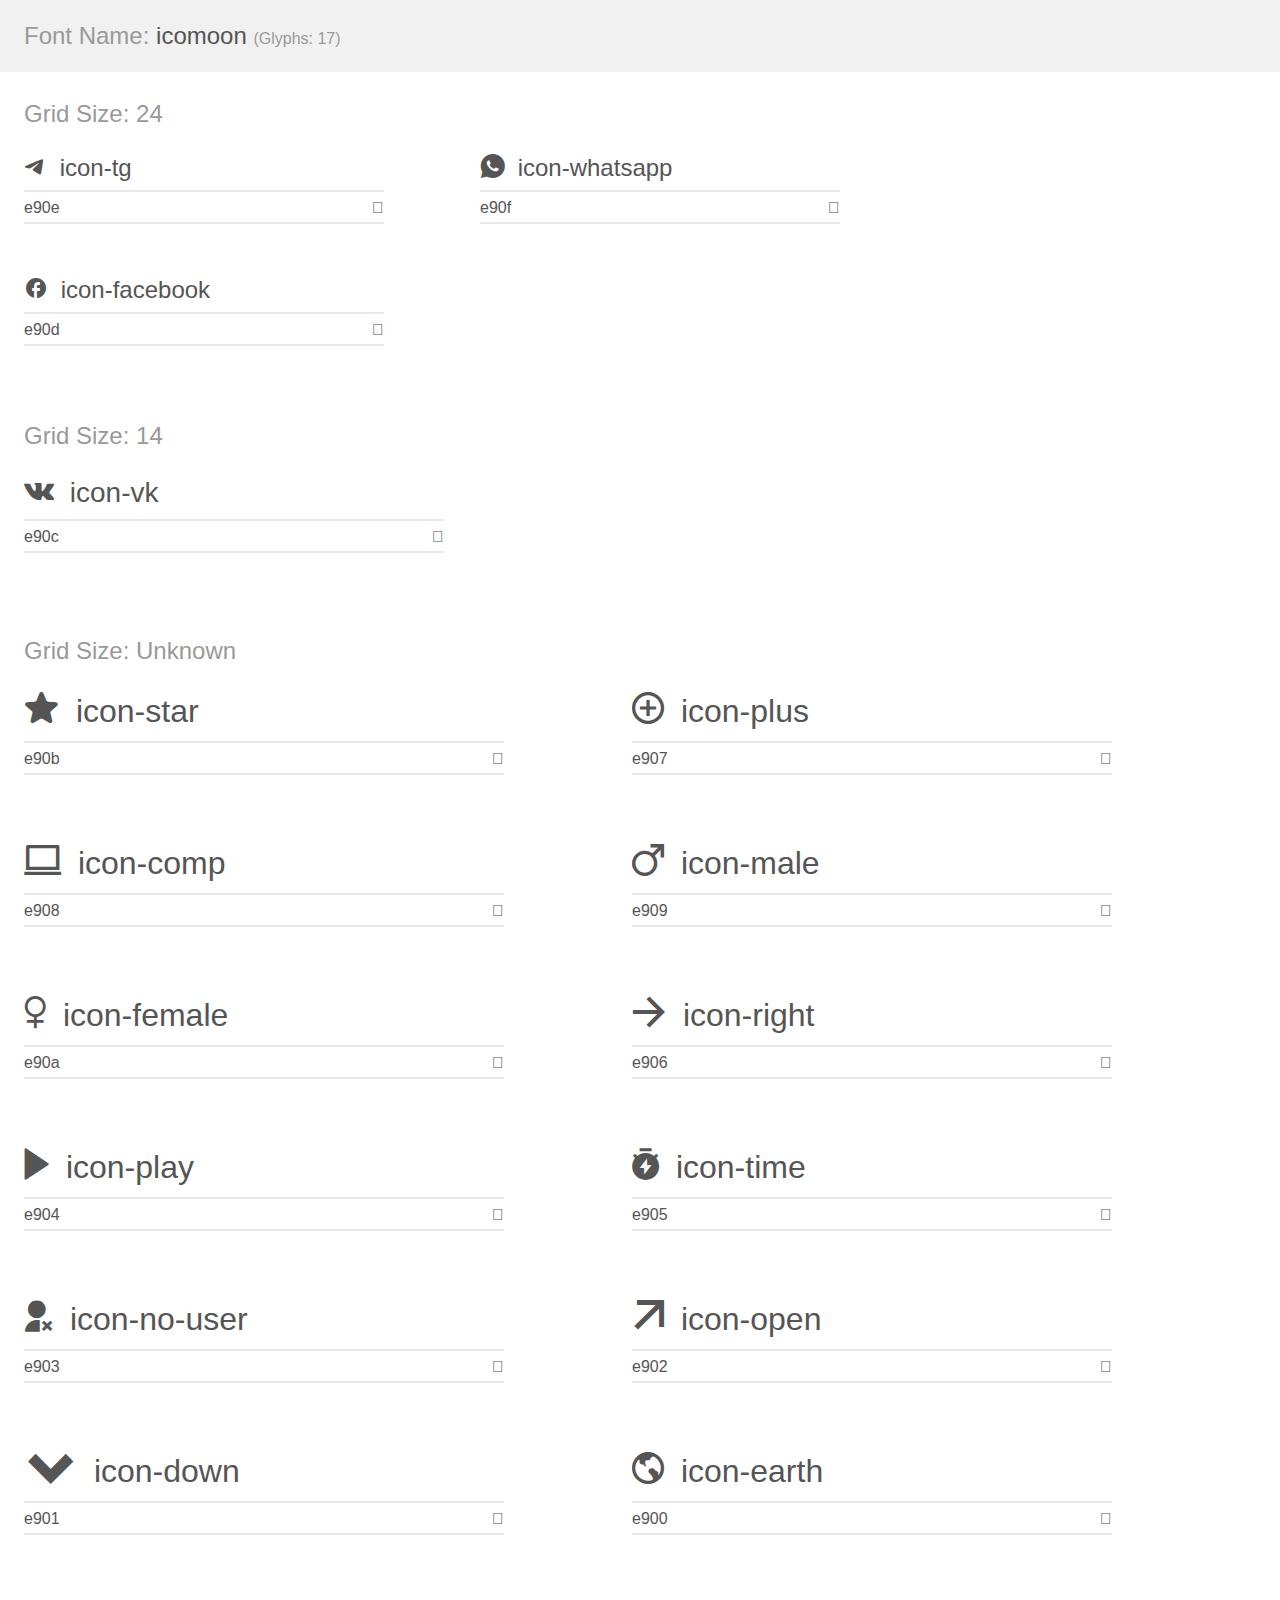
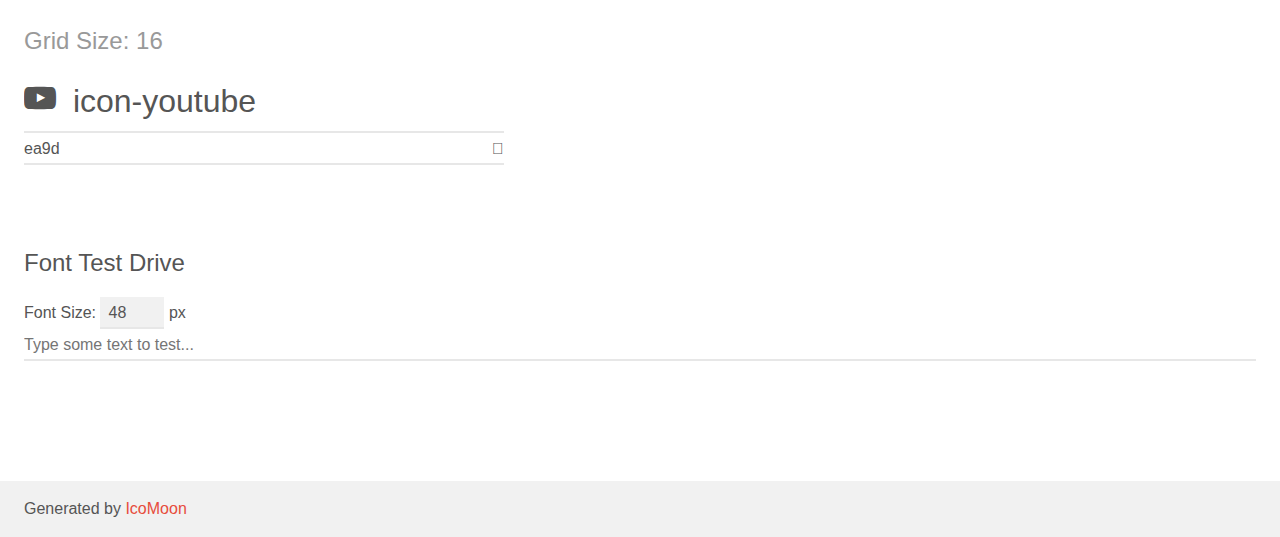
<file: icons/demo.html>
<!doctype html>
<html>
<head>
    <meta charset="utf-8">
    <title>IcoMoon Demo</title>
    <meta name="description" content="An Icon Font Generated By IcoMoon.io">
    <meta name="viewport" content="width=device-width, initial-scale=1">
    <link rel="stylesheet" href="demo-files/demo.css">
    <link rel="stylesheet" href="style.css"></head>
<body>
    <div class="bgc1 clearfix">
        <h1 class="mhmm mvm"><span class="fgc1">Font Name:</span> icomoon <small class="fgc1">(Glyphs:&nbsp;17)</small></h1>
    </div>
    <div class="clearfix mhl ptl">
        <h1 class="mvm mtn fgc1">Grid Size: 24</h1>
        <div class="glyph fs1">
            <div class="clearfix bshadow0 pbs">
                <span class="icon-tg"></span>
                <span class="mls"> icon-tg</span>
            </div>
            <fieldset class="fs0 size1of1 clearfix hidden-false">
                <input type="text" readonly value="e90e" class="unit size1of2" />
                <input type="text" maxlength="1" readonly value="&#xe90e;" class="unitRight size1of2 talign-right" />
            </fieldset>
            <div class="fs0 bshadow0 clearfix hidden-true">
                <span class="unit pvs fgc1">liga: </span>
                <input type="text" readonly value="" class="liga unitRight" />
            </div>
        </div>
        <div class="glyph fs1">
            <div class="clearfix bshadow0 pbs">
                <span class="icon-whatsapp"></span>
                <span class="mls"> icon-whatsapp</span>
            </div>
            <fieldset class="fs0 size1of1 clearfix hidden-false">
                <input type="text" readonly value="e90f" class="unit size1of2" />
                <input type="text" maxlength="1" readonly value="&#xe90f;" class="unitRight size1of2 talign-right" />
            </fieldset>
            <div class="fs0 bshadow0 clearfix hidden-true">
                <span class="unit pvs fgc1">liga: </span>
                <input type="text" readonly value="" class="liga unitRight" />
            </div>
        </div>
        <div class="glyph fs1">
            <div class="clearfix bshadow0 pbs">
                <span class="icon-facebook"></span>
                <span class="mls"> icon-facebook</span>
            </div>
            <fieldset class="fs0 size1of1 clearfix hidden-false">
                <input type="text" readonly value="e90d" class="unit size1of2" />
                <input type="text" maxlength="1" readonly value="&#xe90d;" class="unitRight size1of2 talign-right" />
            </fieldset>
            <div class="fs0 bshadow0 clearfix hidden-true">
                <span class="unit pvs fgc1">liga: </span>
                <input type="text" readonly value="" class="liga unitRight" />
            </div>
        </div>
    </div>
    <div class="clearfix mhl ptl">
        <h1 class="mvm mtn fgc1">Grid Size: 14</h1>
        <div class="glyph fs2">
            <div class="clearfix bshadow0 pbs">
                <span class="icon-vk"></span>
                <span class="mls"> icon-vk</span>
            </div>
            <fieldset class="fs0 size1of1 clearfix hidden-false">
                <input type="text" readonly value="e90c" class="unit size1of2" />
                <input type="text" maxlength="1" readonly value="&#xe90c;" class="unitRight size1of2 talign-right" />
            </fieldset>
            <div class="fs0 bshadow0 clearfix hidden-true">
                <span class="unit pvs fgc1">liga: </span>
                <input type="text" readonly value="" class="liga unitRight" />
            </div>
        </div>
    </div>
    <div class="clearfix mhl ptl">
        <h1 class="mvm mtn fgc1">Grid Size: Unknown</h1>
        <div class="glyph fs3">
            <div class="clearfix bshadow0 pbs">
                <span class="icon-star"></span>
                <span class="mls"> icon-star</span>
            </div>
            <fieldset class="fs0 size1of1 clearfix hidden-false">
                <input type="text" readonly value="e90b" class="unit size1of2" />
                <input type="text" maxlength="1" readonly value="&#xe90b;" class="unitRight size1of2 talign-right" />
            </fieldset>
            <div class="fs0 bshadow0 clearfix hidden-true">
                <span class="unit pvs fgc1">liga: </span>
                <input type="text" readonly value="" class="liga unitRight" />
            </div>
        </div>
        <div class="glyph fs3">
            <div class="clearfix bshadow0 pbs">
                <span class="icon-plus"></span>
                <span class="mls"> icon-plus</span>
            </div>
            <fieldset class="fs0 size1of1 clearfix hidden-false">
                <input type="text" readonly value="e907" class="unit size1of2" />
                <input type="text" maxlength="1" readonly value="&#xe907;" class="unitRight size1of2 talign-right" />
            </fieldset>
            <div class="fs0 bshadow0 clearfix hidden-true">
                <span class="unit pvs fgc1">liga: </span>
                <input type="text" readonly value="" class="liga unitRight" />
            </div>
        </div>
        <div class="glyph fs3">
            <div class="clearfix bshadow0 pbs">
                <span class="icon-comp"></span>
                <span class="mls"> icon-comp</span>
            </div>
            <fieldset class="fs0 size1of1 clearfix hidden-false">
                <input type="text" readonly value="e908" class="unit size1of2" />
                <input type="text" maxlength="1" readonly value="&#xe908;" class="unitRight size1of2 talign-right" />
            </fieldset>
            <div class="fs0 bshadow0 clearfix hidden-true">
                <span class="unit pvs fgc1">liga: </span>
                <input type="text" readonly value="" class="liga unitRight" />
            </div>
        </div>
        <div class="glyph fs3">
            <div class="clearfix bshadow0 pbs">
                <span class="icon-male"></span>
                <span class="mls"> icon-male</span>
            </div>
            <fieldset class="fs0 size1of1 clearfix hidden-false">
                <input type="text" readonly value="e909" class="unit size1of2" />
                <input type="text" maxlength="1" readonly value="&#xe909;" class="unitRight size1of2 talign-right" />
            </fieldset>
            <div class="fs0 bshadow0 clearfix hidden-true">
                <span class="unit pvs fgc1">liga: </span>
                <input type="text" readonly value="" class="liga unitRight" />
            </div>
        </div>
        <div class="glyph fs3">
            <div class="clearfix bshadow0 pbs">
                <span class="icon-female"></span>
                <span class="mls"> icon-female</span>
            </div>
            <fieldset class="fs0 size1of1 clearfix hidden-false">
                <input type="text" readonly value="e90a" class="unit size1of2" />
                <input type="text" maxlength="1" readonly value="&#xe90a;" class="unitRight size1of2 talign-right" />
            </fieldset>
            <div class="fs0 bshadow0 clearfix hidden-true">
                <span class="unit pvs fgc1">liga: </span>
                <input type="text" readonly value="" class="liga unitRight" />
            </div>
        </div>
        <div class="glyph fs3">
            <div class="clearfix bshadow0 pbs">
                <span class="icon-right"></span>
                <span class="mls"> icon-right</span>
            </div>
            <fieldset class="fs0 size1of1 clearfix hidden-false">
                <input type="text" readonly value="e906" class="unit size1of2" />
                <input type="text" maxlength="1" readonly value="&#xe906;" class="unitRight size1of2 talign-right" />
            </fieldset>
            <div class="fs0 bshadow0 clearfix hidden-true">
                <span class="unit pvs fgc1">liga: </span>
                <input type="text" readonly value="" class="liga unitRight" />
            </div>
        </div>
        <div class="glyph fs3">
            <div class="clearfix bshadow0 pbs">
                <span class="icon-play"></span>
                <span class="mls"> icon-play</span>
            </div>
            <fieldset class="fs0 size1of1 clearfix hidden-false">
                <input type="text" readonly value="e904" class="unit size1of2" />
                <input type="text" maxlength="1" readonly value="&#xe904;" class="unitRight size1of2 talign-right" />
            </fieldset>
            <div class="fs0 bshadow0 clearfix hidden-true">
                <span class="unit pvs fgc1">liga: </span>
                <input type="text" readonly value="" class="liga unitRight" />
            </div>
        </div>
        <div class="glyph fs3">
            <div class="clearfix bshadow0 pbs">
                <span class="icon-time"></span>
                <span class="mls"> icon-time</span>
            </div>
            <fieldset class="fs0 size1of1 clearfix hidden-false">
                <input type="text" readonly value="e905" class="unit size1of2" />
                <input type="text" maxlength="1" readonly value="&#xe905;" class="unitRight size1of2 talign-right" />
            </fieldset>
            <div class="fs0 bshadow0 clearfix hidden-true">
                <span class="unit pvs fgc1">liga: </span>
                <input type="text" readonly value="" class="liga unitRight" />
            </div>
        </div>
        <div class="glyph fs3">
            <div class="clearfix bshadow0 pbs">
                <span class="icon-no-user"></span>
                <span class="mls"> icon-no-user</span>
            </div>
            <fieldset class="fs0 size1of1 clearfix hidden-false">
                <input type="text" readonly value="e903" class="unit size1of2" />
                <input type="text" maxlength="1" readonly value="&#xe903;" class="unitRight size1of2 talign-right" />
            </fieldset>
            <div class="fs0 bshadow0 clearfix hidden-true">
                <span class="unit pvs fgc1">liga: </span>
                <input type="text" readonly value="" class="liga unitRight" />
            </div>
        </div>
        <div class="glyph fs3">
            <div class="clearfix bshadow0 pbs">
                <span class="icon-open"></span>
                <span class="mls"> icon-open</span>
            </div>
            <fieldset class="fs0 size1of1 clearfix hidden-false">
                <input type="text" readonly value="e902" class="unit size1of2" />
                <input type="text" maxlength="1" readonly value="&#xe902;" class="unitRight size1of2 talign-right" />
            </fieldset>
            <div class="fs0 bshadow0 clearfix hidden-true">
                <span class="unit pvs fgc1">liga: </span>
                <input type="text" readonly value="" class="liga unitRight" />
            </div>
        </div>
        <div class="glyph fs3">
            <div class="clearfix bshadow0 pbs">
                <span class="icon-down"></span>
                <span class="mls"> icon-down</span>
            </div>
            <fieldset class="fs0 size1of1 clearfix hidden-false">
                <input type="text" readonly value="e901" class="unit size1of2" />
                <input type="text" maxlength="1" readonly value="&#xe901;" class="unitRight size1of2 talign-right" />
            </fieldset>
            <div class="fs0 bshadow0 clearfix hidden-true">
                <span class="unit pvs fgc1">liga: </span>
                <input type="text" readonly value="" class="liga unitRight" />
            </div>
        </div>
        <div class="glyph fs3">
            <div class="clearfix bshadow0 pbs">
                <span class="icon-earth"></span>
                <span class="mls"> icon-earth</span>
            </div>
            <fieldset class="fs0 size1of1 clearfix hidden-false">
                <input type="text" readonly value="e900" class="unit size1of2" />
                <input type="text" maxlength="1" readonly value="&#xe900;" class="unitRight size1of2 talign-right" />
            </fieldset>
            <div class="fs0 bshadow0 clearfix hidden-true">
                <span class="unit pvs fgc1">liga: </span>
                <input type="text" readonly value="" class="liga unitRight" />
            </div>
        </div>
    </div>
    <div class="clearfix mhl ptl">
        <h1 class="mvm mtn fgc1">Grid Size: 16</h1>
        <div class="glyph fs4">
            <div class="clearfix bshadow0 pbs">
                <span class="icon-youtube"></span>
                <span class="mls"> icon-youtube</span>
            </div>
            <fieldset class="fs0 size1of1 clearfix hidden-false">
                <input type="text" readonly value="ea9d" class="unit size1of2" />
                <input type="text" maxlength="1" readonly value="&#xea9d;" class="unitRight size1of2 talign-right" />
            </fieldset>
            <div class="fs0 bshadow0 clearfix hidden-true">
                <span class="unit pvs fgc1">liga: </span>
                <input type="text" readonly value="youtube, brand21" class="liga unitRight" />
            </div>
        </div>
    </div>

    <!--[if gt IE 8]><!-->
    <div class="mhl clearfix mbl">
        <h1>Font Test Drive</h1>
        <label>
            Font Size: <input id="fontSize" type="number" class="textbox0 mbm"
            min="8" value="48" />
            px
        </label>
        <input id="testText" type="text" class="phl size1of1 mvl"
        placeholder="Type some text to test..." value=""/>
        <div id="testDrive" class="icon-" style="font-family: icomoon">&nbsp;
        </div>
    </div>
    <!--<![endif]-->
    <div class="bgc1 clearfix">
        <p class="mhl">Generated by <a href="https://icomoon.io/app">IcoMoon</a></p>
    </div>

    <script src="demo-files/demo.js"></script>
</body>
</html>
</file>
<file: icons/demo-files/demo.css>
body {
  padding: 0;
  margin: 0;
  font-family: sans-serif;
  font-size: 1em;
  line-height: 1.5;
  color: #555;
  background: #fff;
}
h1 {
  font-size: 1.5em;
  font-weight: normal;
}
small {
  font-size: .66666667em;
}
a {
  color: #e74c3c;
  text-decoration: none;
}
a:hover, a:focus {
  box-shadow: 0 1px #e74c3c;
}
.bshadow0, input {
  box-shadow: inset 0 -2px #e7e7e7;
}
input:hover {
  box-shadow: inset 0 -2px #ccc;
}
input, fieldset {
  font-family: sans-serif;
  font-size: 1em;
  margin: 0;
  padding: 0;
  border: 0;
}
input {
  color: inherit;
  line-height: 1.5;
  height: 1.5em;
  padding: .25em 0;
}
input:focus {
  outline: none;
  box-shadow: inset 0 -2px #449fdb;
}
.glyph {
  font-size: 16px;
  width: 15em;
  padding-bottom: 1em;
  margin-right: 4em;
  margin-bottom: 1em;
  float: left;
  overflow: hidden;
}
.liga {
  width: 80%;
  width: calc(100% - 2.5em);
}
.talign-right {
  text-align: right;
}
.talign-center {
  text-align: center;
}
.bgc1 {
  background: #f1f1f1;
}
.fgc1 {
  color: #999;
}
.fgc0 {
  color: #000;
}
p {
  margin-top: 1em;
  margin-bottom: 1em;
}
.mvm {
  margin-top: .75em;
  margin-bottom: .75em;
}
.mtn {
  margin-top: 0;
}
.mtl, .mal {
  margin-top: 1.5em;
}
.mbl, .mal {
  margin-bottom: 1.5em;
}
.mal, .mhl {
  margin-left: 1.5em;
  margin-right: 1.5em;
}
.mhmm {
  margin-left: 1em;
  margin-right: 1em;
}
.mls {
  margin-left: .25em;
}
.ptl {
  padding-top: 1.5em;
}
.pbs, .pvs {
  padding-bottom: .25em;
}
.pvs, .pts {
  padding-top: .25em;
}
.unit {
  float: left;
}
.unitRight {
  float: right;
}
.size1of2 {
  width: 50%;
}
.size1of1 {
  width: 100%;
}
.clearfix:before, .clearfix:after {
  content: " ";
  display: table;
}
.clearfix:after {
  clear: both;
}
.hidden-true {
  display: none;
}
.textbox0 {
  width: 3em;
  background: #f1f1f1;
  padding: .25em .5em;
  line-height: 1.5;
  height: 1.5em;
}
#testDrive {
  display: block;
  padding-top: 24px;
  line-height: 1.5;
}
.fs0 {
  font-size: 16px;
}
.fs1 {
  font-size: 24px;
}
.fs2 {
  font-size: 28px;
}
.fs3 {
  font-size: 32px;
}
.fs4 {
  font-size: 32px;
}
</file>
<file: icons/style.css>
@font-face {
  font-family: 'icomoon';
  src:  url('fonts/icomoon.eot?wuniob');
  src:  url('fonts/icomoon.eot?wuniob#iefix') format('embedded-opentype'),
    url('fonts/icomoon.ttf?wuniob') format('truetype'),
    url('fonts/icomoon.woff?wuniob') format('woff'),
    url('fonts/icomoon.svg?wuniob#icomoon') format('svg');
  font-weight: normal;
  font-style: normal;
  font-display: block;
}

[class^="icon-"], [class*=" icon-"] {
  /* use !important to prevent issues with browser extensions that change fonts */
  font-family: 'icomoon' !important;
  speak: never;
  font-style: normal;
  font-weight: normal;
  font-variant: normal;
  text-transform: none;
  line-height: 1;

  /* Better Font Rendering =========== */
  -webkit-font-smoothing: antialiased;
  -moz-osx-font-smoothing: grayscale;
}

.icon-tg:before {
  content: "\e90e";
}
.icon-whatsapp:before {
  content: "\e90f";
}
.icon-facebook:before {
  content: "\e90d";
}
.icon-vk:before {
  content: "\e90c";
}
.icon-star:before {
  content: "\e90b";
}
.icon-plus:before {
  content: "\e907";
}
.icon-comp:before {
  content: "\e908";
}
.icon-male:before {
  content: "\e909";
}
.icon-female:before {
  content: "\e90a";
}
.icon-right:before {
  content: "\e906";
}
.icon-play:before {
  content: "\e904";
}
.icon-time:before {
  content: "\e905";
}
.icon-no-user:before {
  content: "\e903";
}
.icon-open:before {
  content: "\e902";
}
.icon-down:before {
  content: "\e901";
}
.icon-earth:before {
  content: "\e900";
}
.icon-youtube:before {
  content: "\ea9d";
}
</file>
